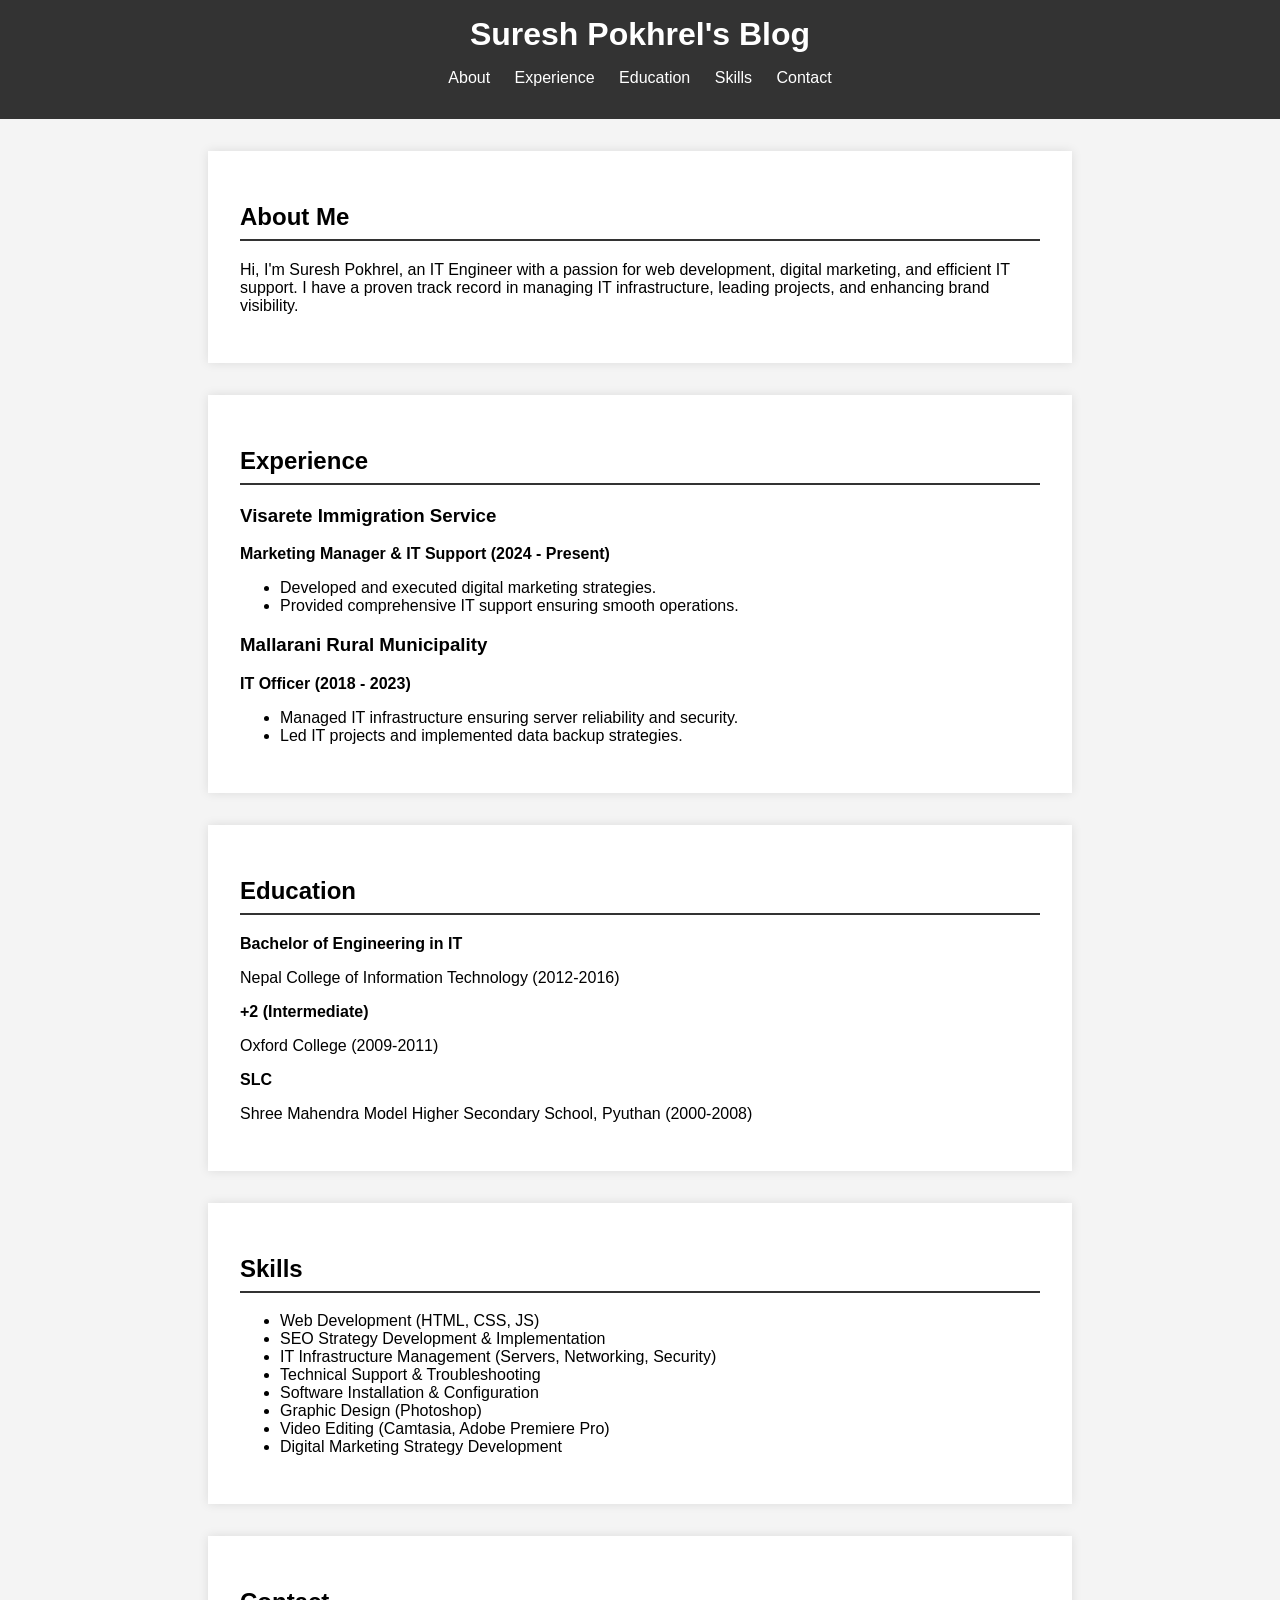
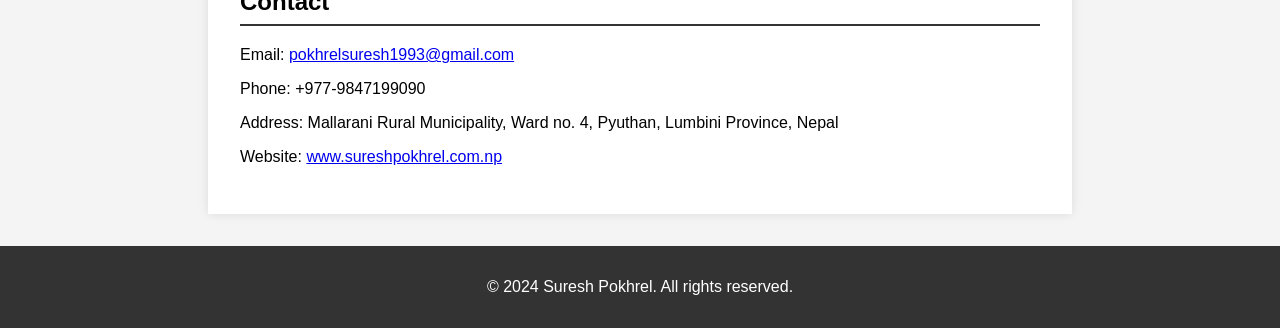
<file: index.html>
<!DOCTYPE html>
<html lang="en">
<head>
    <meta charset="UTF-8">
    <meta name="viewport" content="width=device-width, initial-scale=1.0">
    <title>Suresh Pokhrel's Blog</title>
    <link rel="stylesheet" href="styles.css">
</head>
<body>
    <header>
        <h1>Suresh Pokhrel's Blog</h1>
        <nav>
            <ul>
                <li><a href="#about">About</a></li>
                <li><a href="#experience">Experience</a></li>
                <li><a href="#education">Education</a></li>
                <li><a href="#skills">Skills</a></li>
                <li><a href="#contact">Contact</a></li>
            </ul>
        </nav>
    </header>
    
    <section id="about">
        <h2>About Me</h2>
        <p>Hi, I'm Suresh Pokhrel, an IT Engineer with a passion for web development, digital marketing, and efficient IT support. I have a proven track record in managing IT infrastructure, leading projects, and enhancing brand visibility.</p>
    </section>

    <section id="experience">
        <h2>Experience</h2>
        <h3>Visarete Immigration Service</h3>
        <p><strong>Marketing Manager & IT Support (2024 - Present)</strong></p>
        <ul>
            <li>Developed and executed digital marketing strategies.</li>
            <li>Provided comprehensive IT support ensuring smooth operations.</li>
        </ul>
        
        <h3>Mallarani Rural Municipality</h3>
        <p><strong>IT Officer (2018 - 2023)</strong></p>
        <ul>
            <li>Managed IT infrastructure ensuring server reliability and security.</li>
            <li>Led IT projects and implemented data backup strategies.</li>
        </ul>
    </section>

    <section id="education">
        <h2>Education</h2>
        <p><strong>Bachelor of Engineering in IT</strong></p>
        <p>Nepal College of Information Technology (2012-2016)</p>
        
        <p><strong>+2 (Intermediate)</strong></p>
        <p>Oxford College (2009-2011)</p>

                <p><strong>SLC</strong></p>
        <p>Shree Mahendra Model Higher Secondary School, Pyuthan (2000-2008)</p>
    </section>

    <section id="skills">
        <h2>Skills</h2>
        <ul>
            <li>Web Development (HTML, CSS, JS)</li>
            <li>SEO Strategy Development & Implementation</li>
            <li>IT Infrastructure Management (Servers, Networking, Security)</li>
            <li>Technical Support & Troubleshooting</li>
            <li>Software Installation & Configuration</li>
            <li>Graphic Design (Photoshop)</li>
            <li>Video Editing (Camtasia, Adobe Premiere Pro)</li>
            <li>Digital Marketing Strategy Development</li>
        </ul>
    </section>

    <section id="contact">
        <h2>Contact</h2>
        <p>Email: <a href="mailto:pokhrelsuresh1993@gmail.com">pokhrelsuresh1993@gmail.com</a></p>
        <p>Phone: +977-9847199090</p>
        <p>Address: Mallarani Rural Municipality, Ward no. 4, Pyuthan, Lumbini Province, Nepal</p>
        <p>Website: <a href="http://www.sureshpokhrel.com.np">www.sureshpokhrel.com.np</a></p>
    </section>

    <footer>
        <p>&copy; 2024 Suresh Pokhrel. All rights reserved.</p>
    </footer>
</body>
</html>

<script src="script.js"></script>
</file>
<file: styles.css>
body {
    font-family: Arial, sans-serif;
    margin: 0;
    padding: 0;
    background-color: #f4f4f4;
}

header {
    background-color: #333;
    color: #fff;
    padding: 1rem 0;
    text-align: center;
}

header h1 {
    margin: 0;
}

nav ul {
    list-style: none;
    padding: 0;
}

nav ul li {
    display: inline;
    margin: 0 10px;
}

nav ul li a {
    color: #fff;
    text-decoration: none;
}

section {
    margin: 2rem auto;
    padding: 2rem;
    max-width: 800px;
    background-color: #fff;
    box-shadow: 0 0 10px rgba(0, 0, 0, 0.1);
}

section h2 {
    border-bottom: 2px solid #333;
    padding-bottom: 0.5rem;
}

footer {
    text-align: center;
    padding: 1rem 0;
    background-color: #333;
    color: #fff;
}
</file>
